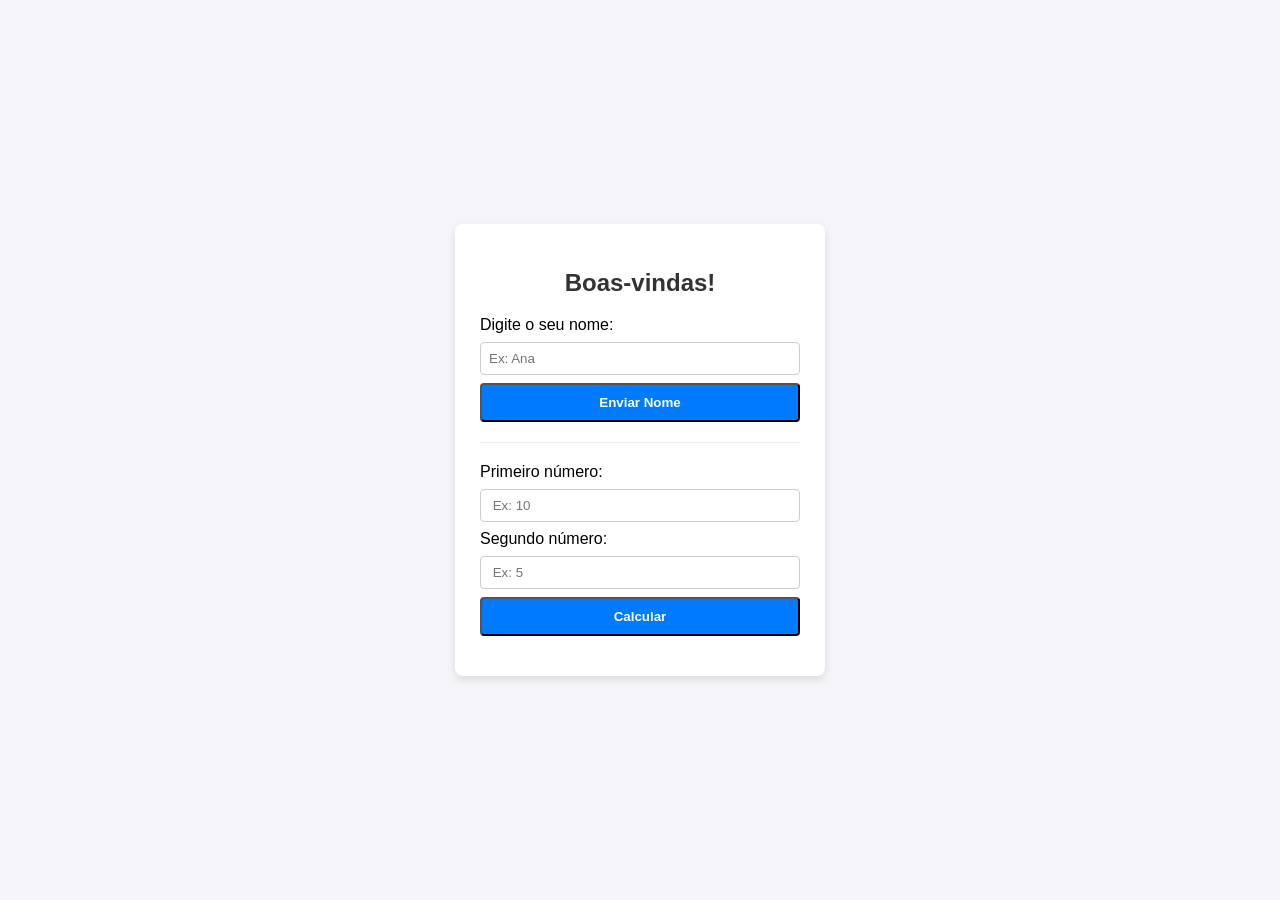
<file: javascript/04variavelcalculo/index.html>
<!DOCTYPE html>
<html lang="pt-br">
<head>
    <meta charset="UTF-8">
    <meta name="viewport" content="width=device-width, initial-scale=1.0">
    <title>Variaveis e Cálculos</title>
    <link rel="stylesheet" href="./css/style.css" />
</head >
<body>
    <div class="container">
          <h2>Boas-vindas!</h2>
 
   <!-- Seção do Nome-->
 <div class="form-group">
    <label for="nome">Digite o seu nome:</label>
    <input type="text" id="nome" placeholder="Ex: Ana" />
    <button onclick="saudarCliente()">Enviar Nome</button>
   
</div>
   <h3 id="mensagem-boas-vindas"></h3>
 
   <hr  />
 
   <!--Seção das Operações -->
<div class="form-group">
    <label for="num1">Primeiro número:</label>
    <input type="number" id="num1" placeholder=" Ex: 10"  />
 
    <label for="num2">Segundo número:</label>
    <input type="number" id="num2" placeholder=" Ex: 5"  />
 
    <button onclick="calcular()">Calcular</button>
</div>
   <!-- Resultados -->
    <div id="resultados" class="resultados"></div>
</div>
 
<script src="./javascript/script.js"></script>
 
</body>
</html>
</file>
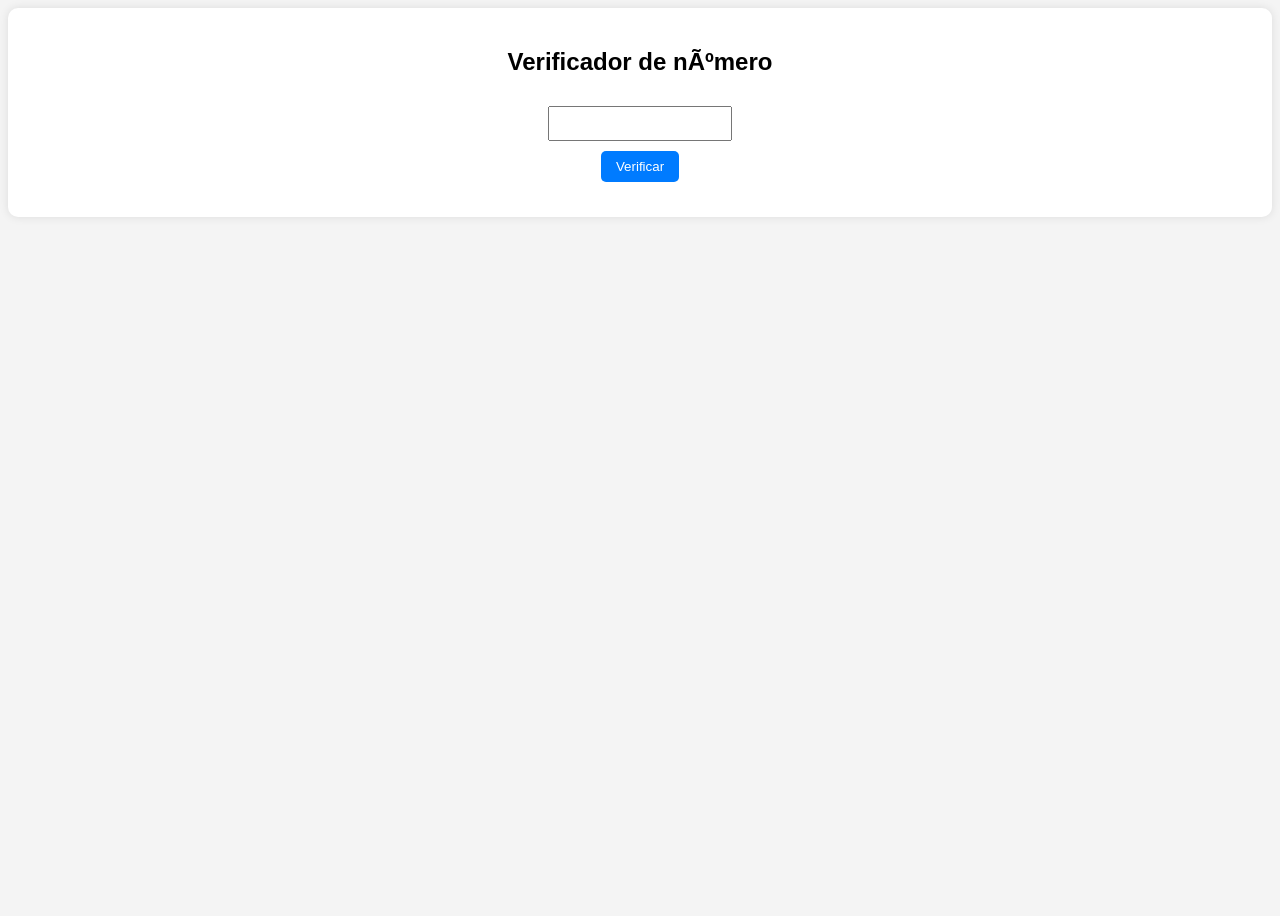
<file: javascript/08condicionalfrontend/index.html>
<!DOCTYPE html>
<html lang="pt-br">

<head>
    <meta charset="pt-br">
    <meta name="viewport" content="width=device-width, initial-scale=1.0">
    <title>Exemplo com If e Else</title>
    <link rel="stylesheet" href="./css/style.css" />
</head>

<body>
    <div class="container">
        <h2>Verificador de número</h2>
        <input type="number" id="numero" aria-placeholder="Digite um numero" />
        <br />
        <button id="btnVerificar">Verificar</button>
        <div id="resultado"></div>
    </div>
    <script src="./javascript/script.js"></script>
</body>

</html>
</file>
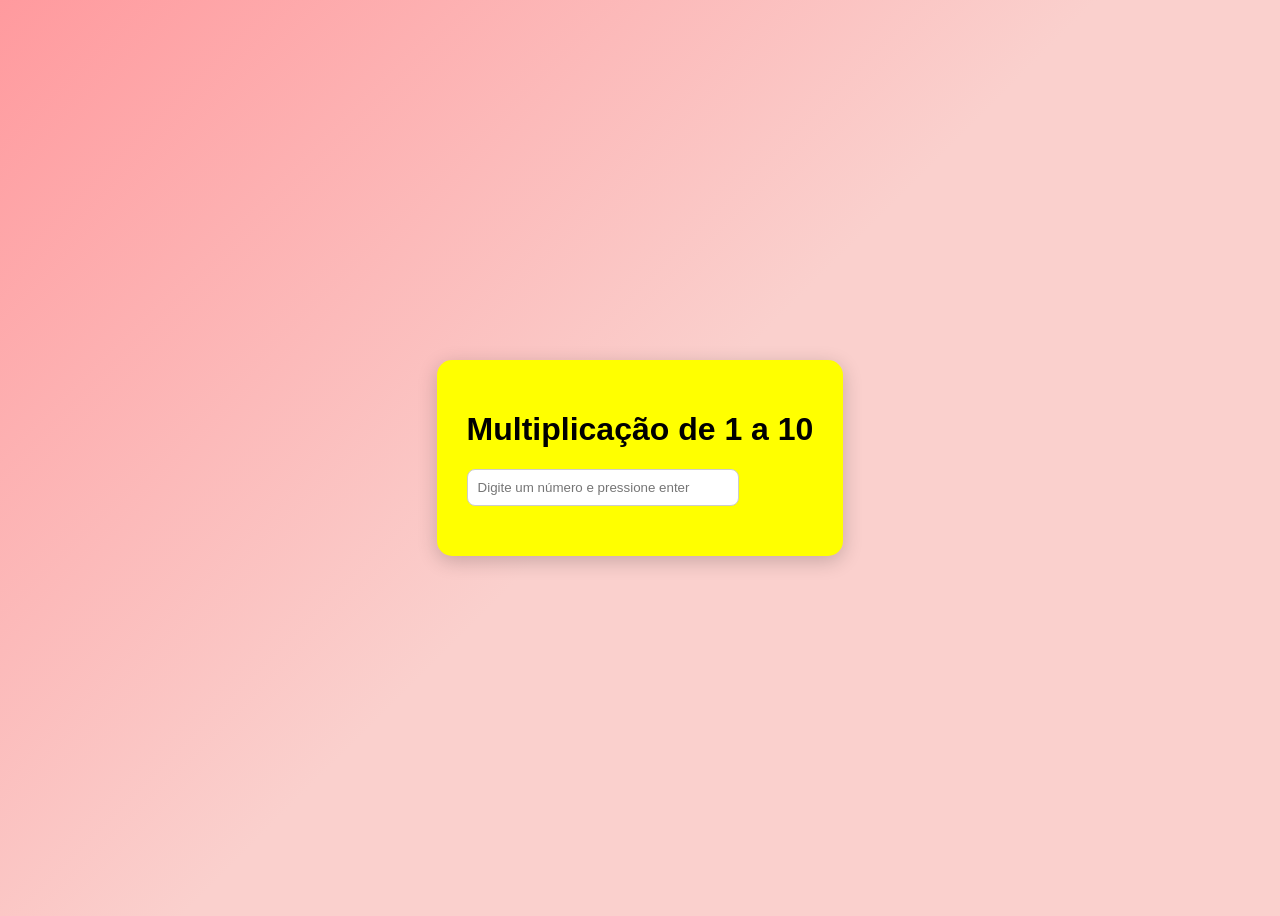
<file: javascript/11loopcomfrontend/index.html>
<!DOCTYPE html>
<html lang="pt-br">
<head>
    <meta charset="UTF-8">
    <meta name="viewport" content="width=device-width, initial-scale=1.0">
    <title>Tabuada</title>
    <link rel="stylesheet" href="./css/style.css">
</head>
<body>
    <div class="container">
        <h1>Multiplicação de 1 a 10</h1>
        <input type="number" id="numero" placeholder="Digite um número e pressione enter">

        <div id="resultado"></div>
    </div>
    <script src="./js/script.js"></script>
</body>
</html>
</file>
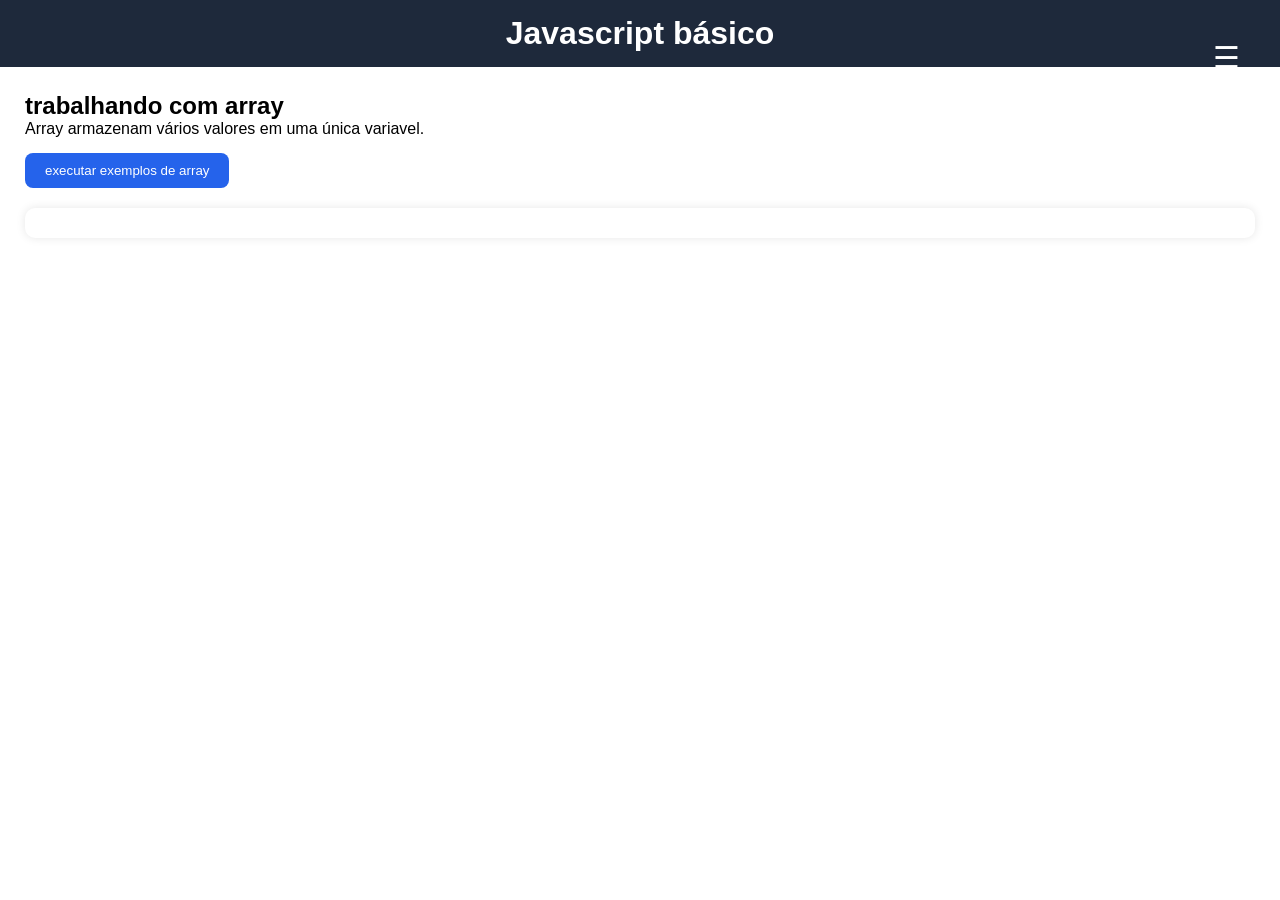
<file: javascript/14arrayojectfront/index.html>
<!DOCTYPE html>
<html lang="en">

<head>
    <meta charset="UTF-8">
    <meta name="viewport" content="width=device-width, initial-scale=1.0">
    <title>Document</title>
    <link rel="stylesheet" href="./css/style.css" />
</head>

<body>
    <header>
        <h1>Javascript básico</h1>
        <button id="menu-btn" class="hamburger">
            ☰
        </button>

        <nav id="menu">
            <a href="#" onclick="mostrarTela('array')">Array</a>
            <a href="#" onclick="mostrarTela('objeto')">objeto</a>
        </nav>
    </header>

    <main>
        <!--TELA ARRAY-->
        <section id="array" class="tela ativa">
            <h2>trabalhando com array</h2>

            <p> Array armazenam vários valores em uma única variavel.</p>

            <button onclick="executarArray()">
                executar exemplos de array


            </button>
            <div id="resultado-array" class="resultado"></div>

        </section>

        <!--TELA OBJETO-->
        <section id="objeto" class="tela">
            <h2>trabalhando com Objetos</h2>

            <p>Objetos armazenam dados em pares chave e valor</p>

            <button onclick="executarObjeto()">
                executar exemplos de objeto
            </button>

            <div id="resultado-objeto" class="resultado"></div>
        </section>
    </main>
    <script src="./js/script.js"></script>
</body>

</html>
</file>
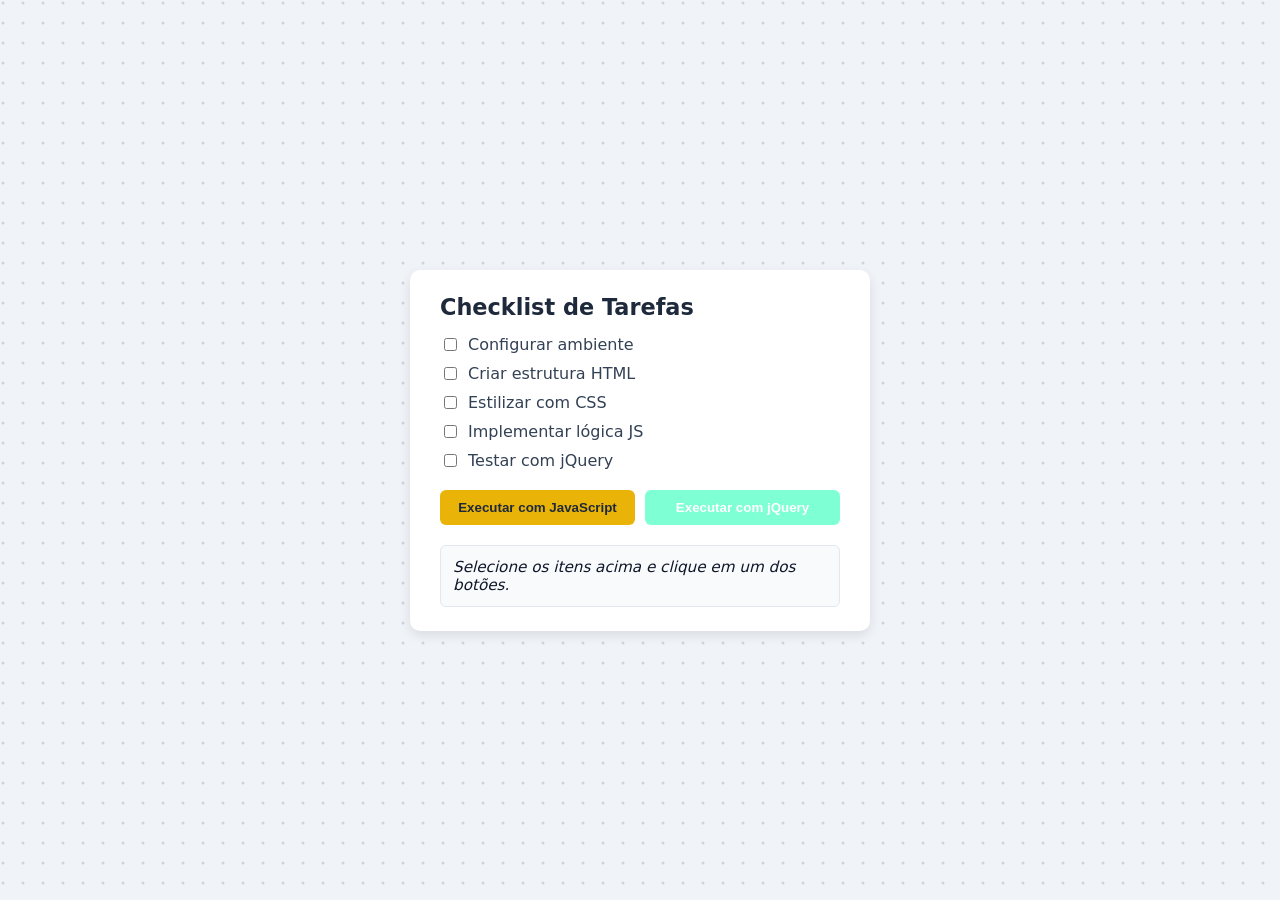
<file: javascript/15JQUERY/index.html>
<!DOCTYPE html>
<html lang="pt-br">
<head>
    <meta charset="UTF-8">
    <meta name="viewport" content="width=device-width, initial-scale=1.0">
    <title>Checklist JS vs jQuery</title>
    <link rel="stylesheet" href="./css/style.css" />
</head>
<body>
 
    <main class="container">
        <h1>Checklist de Tarefas</h1>
   
         <div class="checklist">
            <label><input type="checkbox" name="tarefa" value="Configurar ambiente"> Configurar ambiente</label>
            <label><input type="checkbox" name="tarefa" value="Criar estrutura HTML"> Criar estrutura HTML</label>
            <label><input type="checkbox" name="tarefa" value="Estilizar com CSS"> Estilizar com CSS</label>
            <label><input type="checkbox" name="tarefa" value="Implementar lógica JS"> Implementar lógica JS</label>
            <label><input type="checkbox" name="tarefa" value="Testar com jQuery"> Testar com jQuery</label>                    
        </div>
 
         <div class="botoes">
            <button type="button" id="btn-js">Executar com JavaScript</button>
            <button type="button" id="btn-jq">Executar com jQuery</button>
        </div>
 
        <div id="resultado" class="resultado">
            <em>Selecione os itens acima e clique em um dos botões.</em>
        </div>
    </main>
 
    <!-- Biblioteca jQuery via CDN -->
    <script src="https://code.jquery.com/jquery-3.7.1.min.js"></script>
 
    <!-- Arquivo externo JS / jQuery -->
    <script src="./js/script.js"></script>
</body>
</html>
</file>
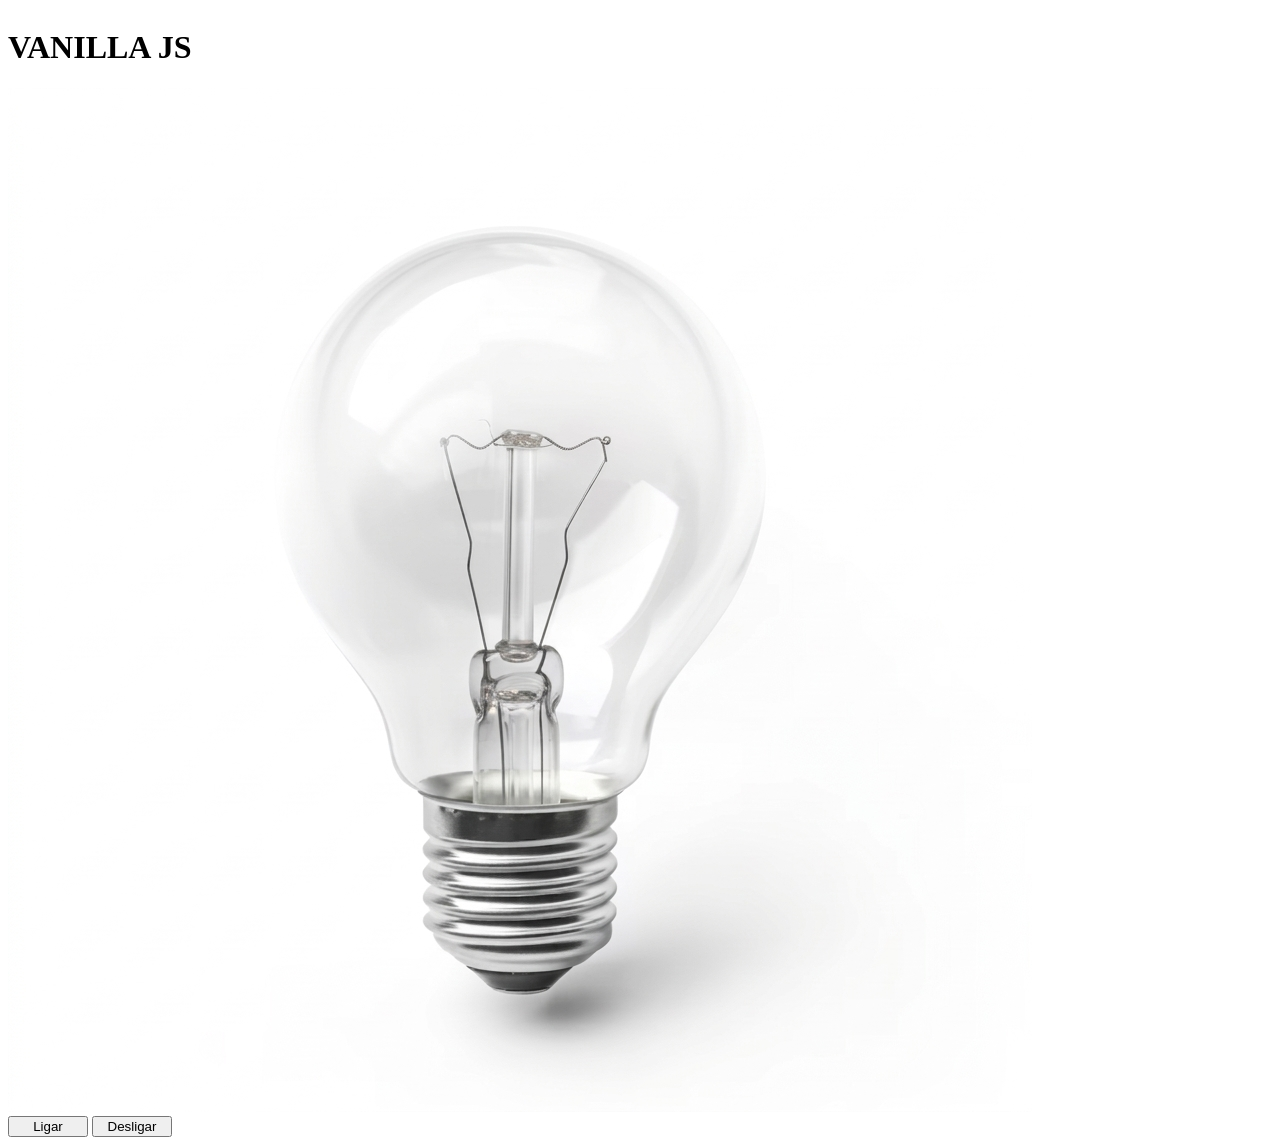
<file: javascript/projetos/lampada/index.html>
<!DOCTYPE html>
<html lang="pt-br">

<head>
    <meta charset="UTF-8">
    <meta name="viewport" content="width=device-width, initial-scale=1.0">
    <title>lampada</title>
    <link rel="stylesheet" href="style.css">
</head>

<body>
    <header>
        <h1>VANILLA JS</h1>
    </header>
    <main>
    <div>
       <img src="./img/desligada.jpg" alt="lampada" id='lamp'>
       <div>
        <button id="turnOn">Ligar</button>
        <button id="turOff">Desligar</button>
       </div>
    </div>
    </main>
    <script src="./lampada.js"></script>
</body>

</html>
</file>
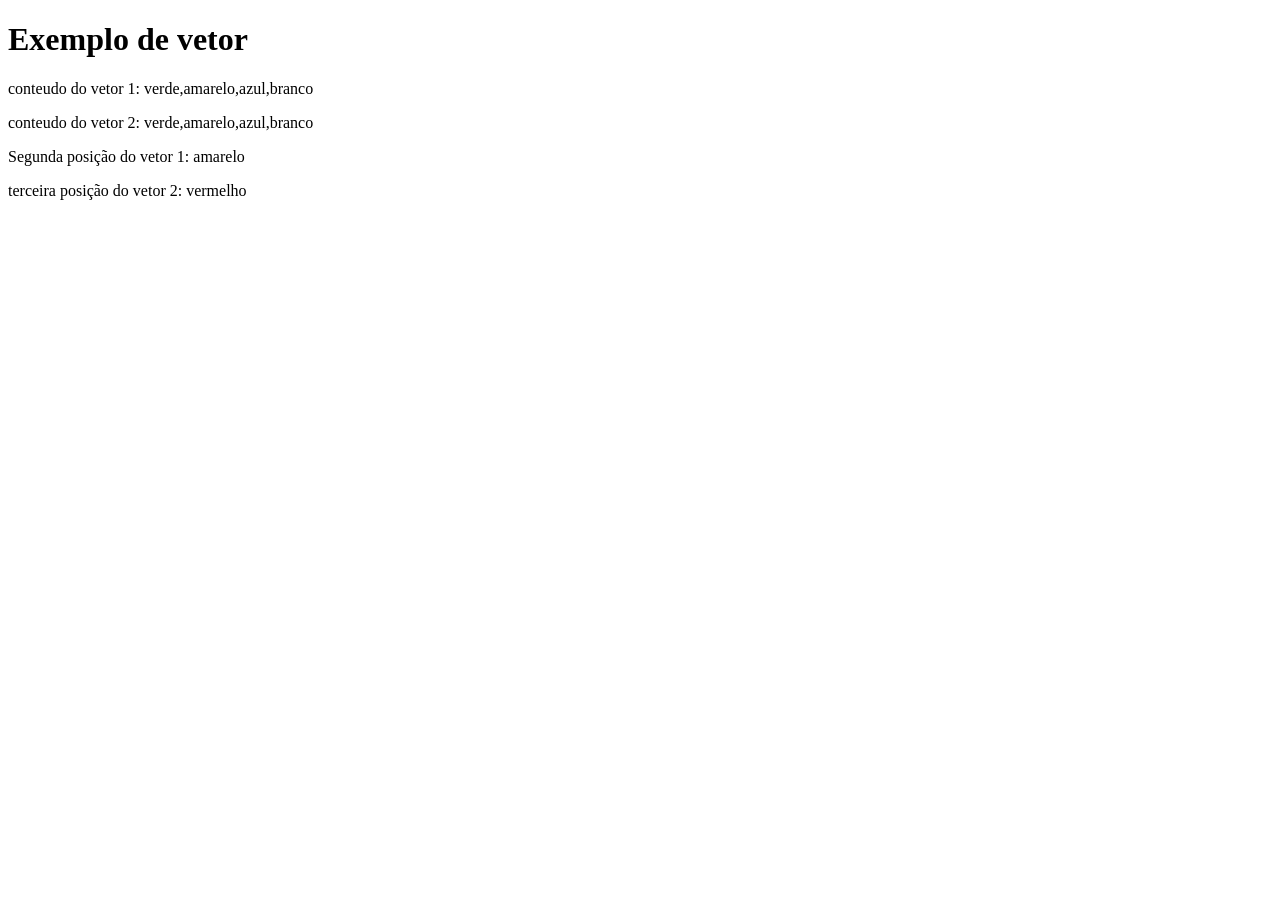
<file: javascript/projetos/livroAtividade-2/01-vetor.html>
<!DOCTYPE html>
<html lang="pt-br">

<head>
    <meta charset="UTF-8">
    <meta name="viewport" content="width=device-width, initial-scale=1.0">
    <title>Exemplo de vetor</title>
</head>
<body>
    <h1>Exemplo de vetor</h1>
    <p id="teste1">conteudo do vetor 1: </p>
    <p id="teste2">conteudo do vetor 2: </p>
    <p id="teste3">Segunda posição do vetor 1: </p>
    <p id="teste4">terceira posição do vetor 2: </p>

    <script>
        //Criando os vetores
        var cores1 = ['verde', 'amarelo', 'azul', 'branco'];
        var cores2 = new Array('laranja', 'vermelho', 'preto', 'cinza');

        // Mostrar os contéudos dos vetores
        document.getElementById('teste1').innerHTML += cores1;
        document.getElementById('teste2').innerHTML += cores1;
        document.getElementById('teste3').innerHTML += cores1[1];
        document.getElementById('teste4').innerHTML += cores2[1];

    </script>
</body>

</html>
</file>
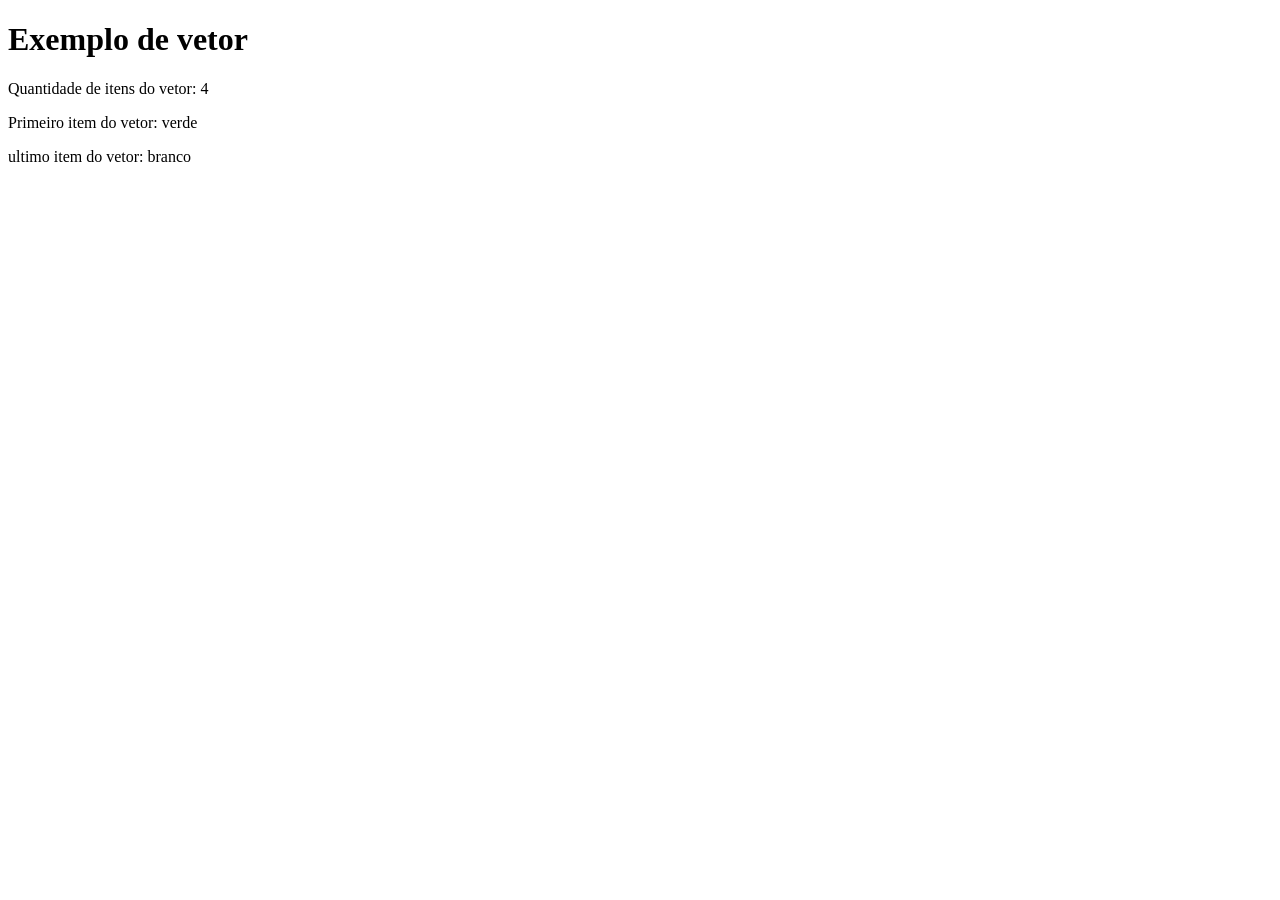
<file: javascript/projetos/livroAtividade-2/02-vetor.html>
<!DOCTYPE html>
<html lang="pt-br">

<head>
    <meta charset="UTF-8">
    <meta name="viewport" content="width=device-width, initial-scale=1">
    <title>Exemplo de vetores</title>
</head>

<body>
    <h1>Exemplo de vetor</h1>
    <p id="teste1">Quantidade de itens do vetor: </p>
    <p id="teste2">Primeiro item do vetor: </p>
    <p id="teste3">ultimo item do vetor: </p>

    <script>

        //criando vetor

        var cores = ['verde', 'amarelo', 'azul', 'branco'];

        //Mostrando o resultado
        document.getElementById('teste1').innerHTML += cores.length;
        document.getElementById('teste2').innerHTML += cores [0];
        document.getElementById('teste3').innerHTML += cores[cores.length -1];

    </script>

</body>

</html>
</file>
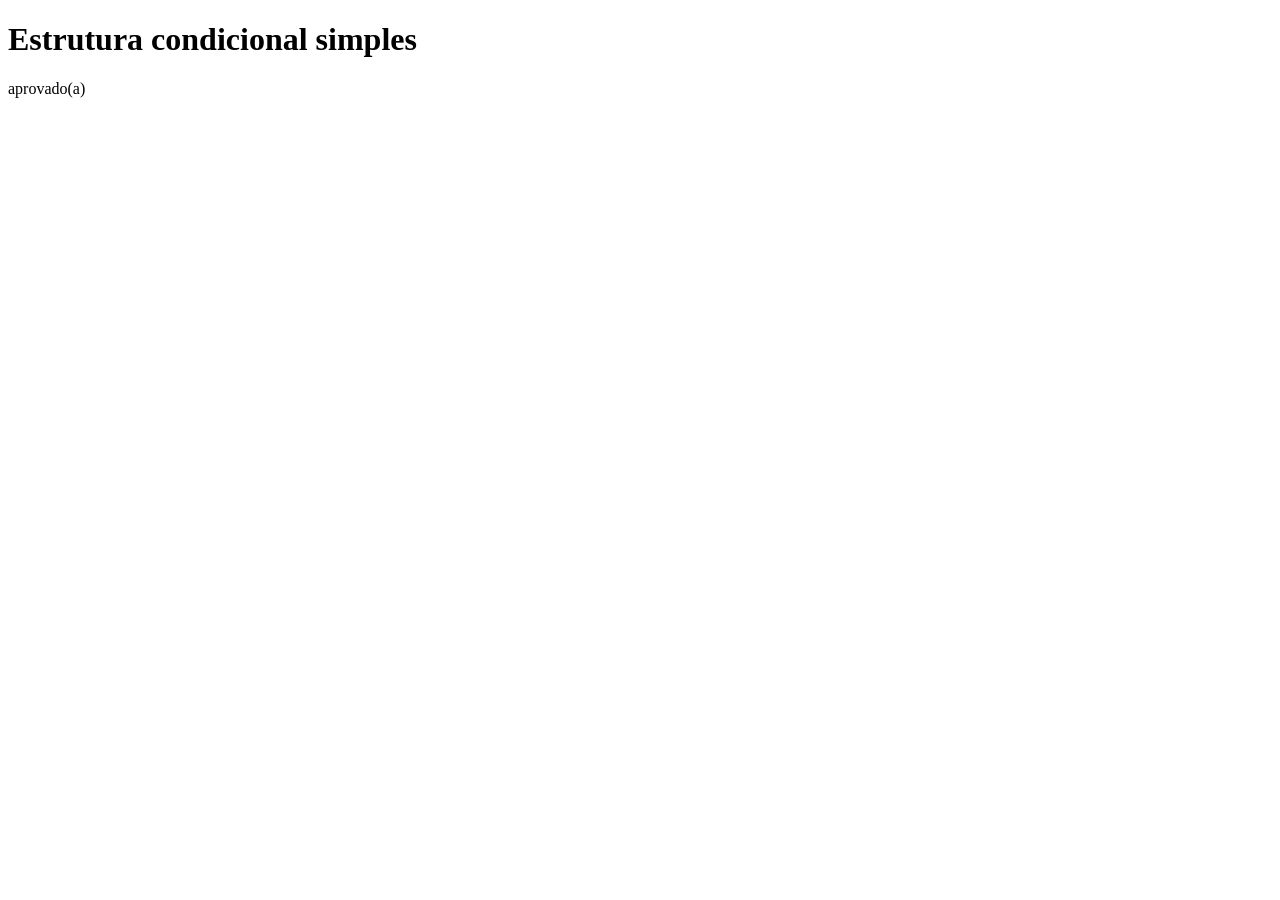
<file: javascript/projetos/livroAtividade/06-capitulo/01-condicional-simples.html>
<!DOCTYPE html>
<html lang="pt-br">

<head>
    <meta charset="UTF-8">
    <meta name="viewport" content="width=device-width, initial-scale=1.0">
    <title>condicional simples</title>
</head>

<body>
    <h1>Estrutura condicional simples</h1>
    <p id="teste"></p>

    <script>
        // criando a variavel
        media = 7;
        //criando o condicional simples
        if (media >= 7) {
            resposta = 'aprovado(a)';
        }

        // Mostrando o resultado
        document.getElementById('teste').innerHTML = resposta;
    </script>

</body>

</html>
</file>
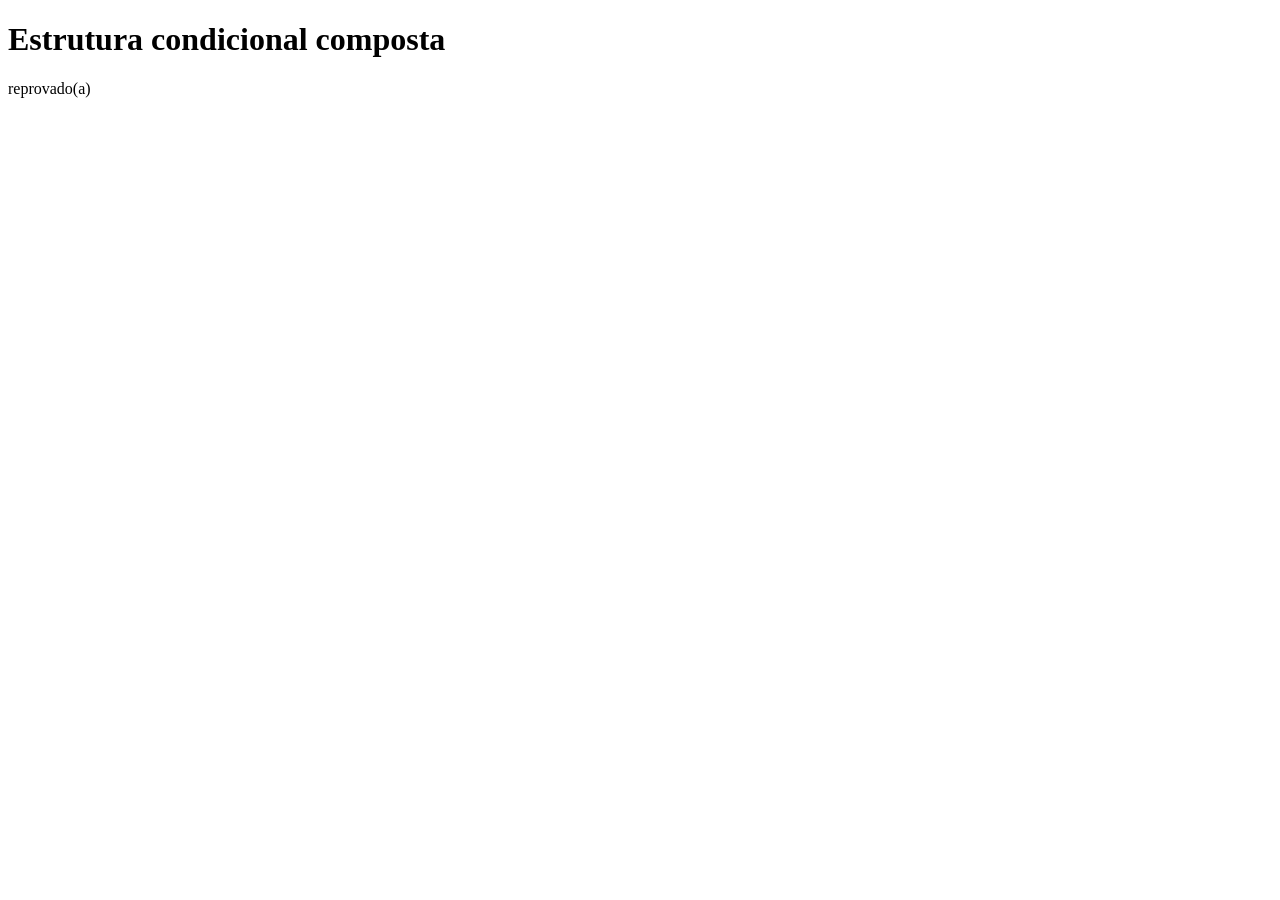
<file: javascript/projetos/livroAtividade/06-capitulo/02-condicional-composto.html>
<!DOCTYPE html>
<html lang="pt-br">

<head>
    <meta charset="UTF-8">
    <meta name="viewport" content="width=device-width, initial-scale=1.0">
    <title>Document</title>
</head>

<body>
    <h1>Estrutura condicional composta</h1>
    <p id="teste"></p>
    <script>
        media = 6;
        //Criando o condicional composta
        if (media >=7) {
            resposta = 'Aprovado(a)';
        }else {
            resposta = 'reprovado(a)';
        }
        // Mostrando o resultado
            document.getElementById('teste').innerHTML = resposta;
    </script>
</body>

</html>
</file>
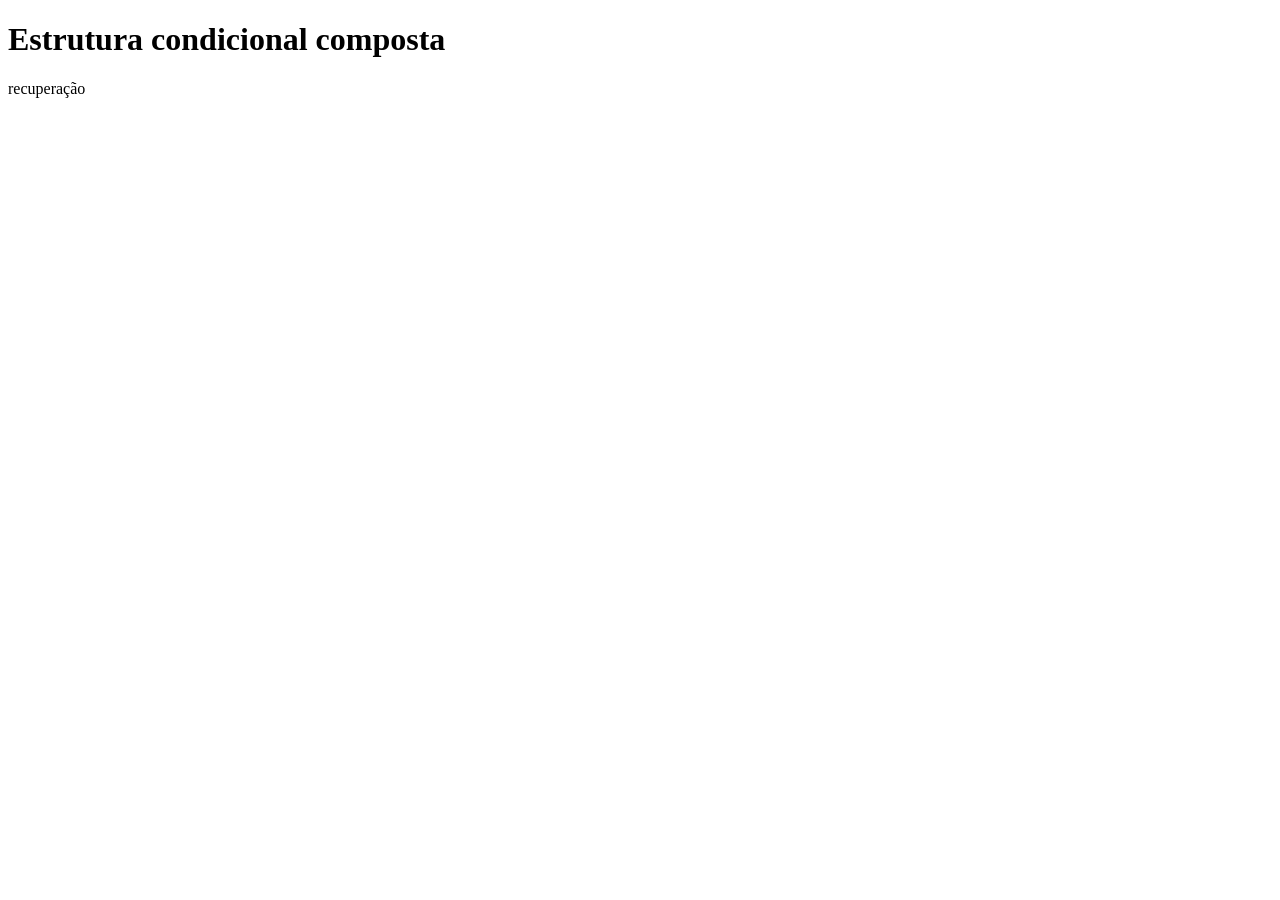
<file: javascript/projetos/livroAtividade/06-capitulo/03-condicional-composta.html>
<!DOCTYPE html>
<html lang="en">

<head>
    <meta charset="UTF-8">
    <meta name="viewport" content="width=device-width, initial-scale=1.0">
    <title>Estrutura condicional composta</title>
</head>
<h1>Estrutura condicional composta</h1>
<p id="teste"></p>

<script>
    media = 6;

    if (media >= 7) {
        resposta = "Aprovado(a)"
    } if (media >= 6) {
        resposta = "recuperação";
    } else {
        resposta = "reprovado(a)";

    }
    // show result 
    document.getElementById('teste').innerHTML = resposta;
</script>

<body>

</body>

</html>
</file>
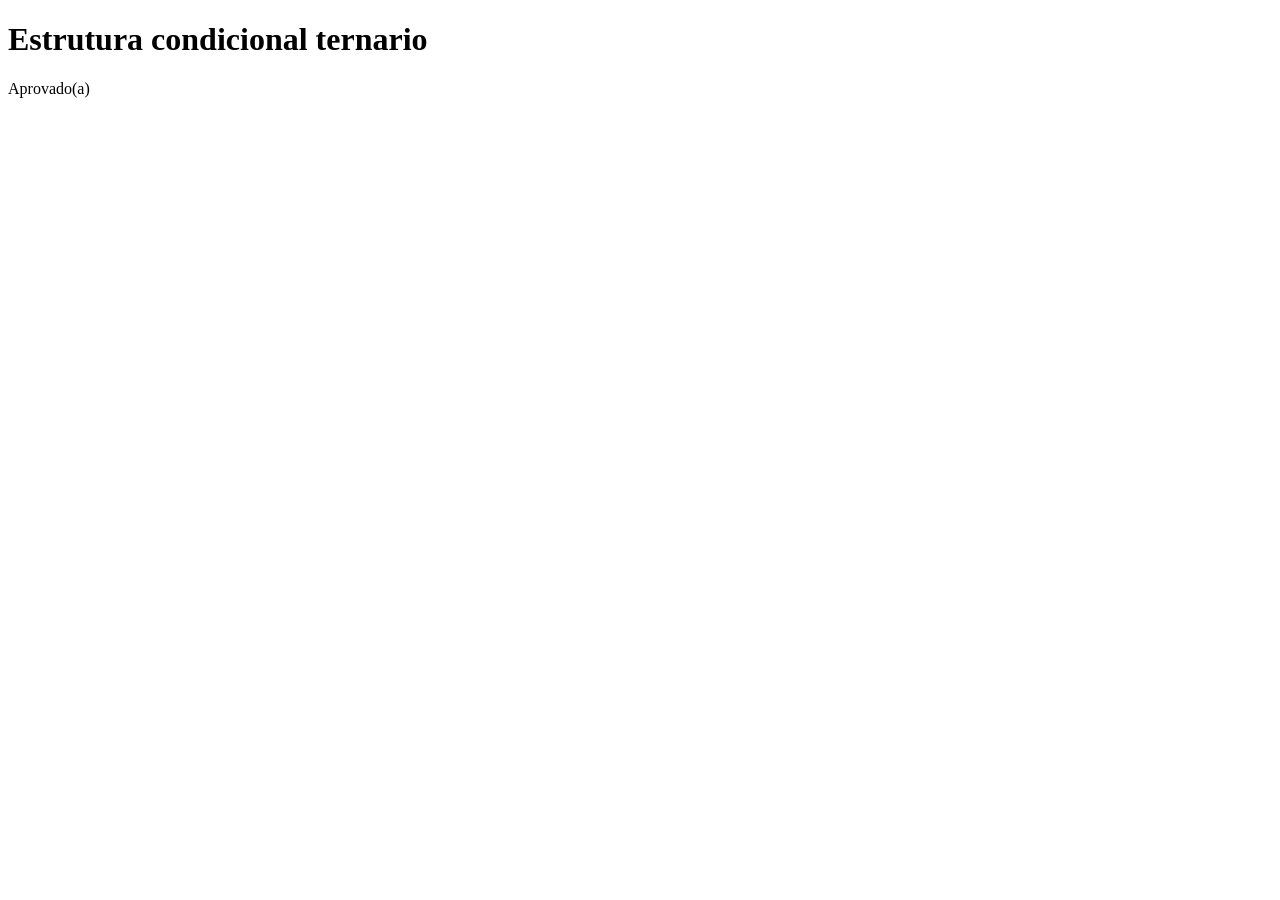
<file: javascript/projetos/livroAtividade/06-capitulo/04-condicional-ternario.html>
<!DOCTYPE html>
<html lang="en">

<head>
    <meta charset="UTF-8">
    <meta name="viewport" content="width=device-width, initial-scale=1.0">
    <title>Estrutura condicional ternario</title>
</head>
<h1>Estrutura condicional ternario</h1>
<p id="teste"></p>

<body>
    <script>

        var media = 7;
        var resultado = " ";

        //condiconal ternário
        resultado = (media >=7)?'Aprovado(a)':'Reprovado(a)';

        //Mostrando o resultado
        document.getElementById('teste').innerHTML =  resultado;

    </script>

</body>

</html>
</file>
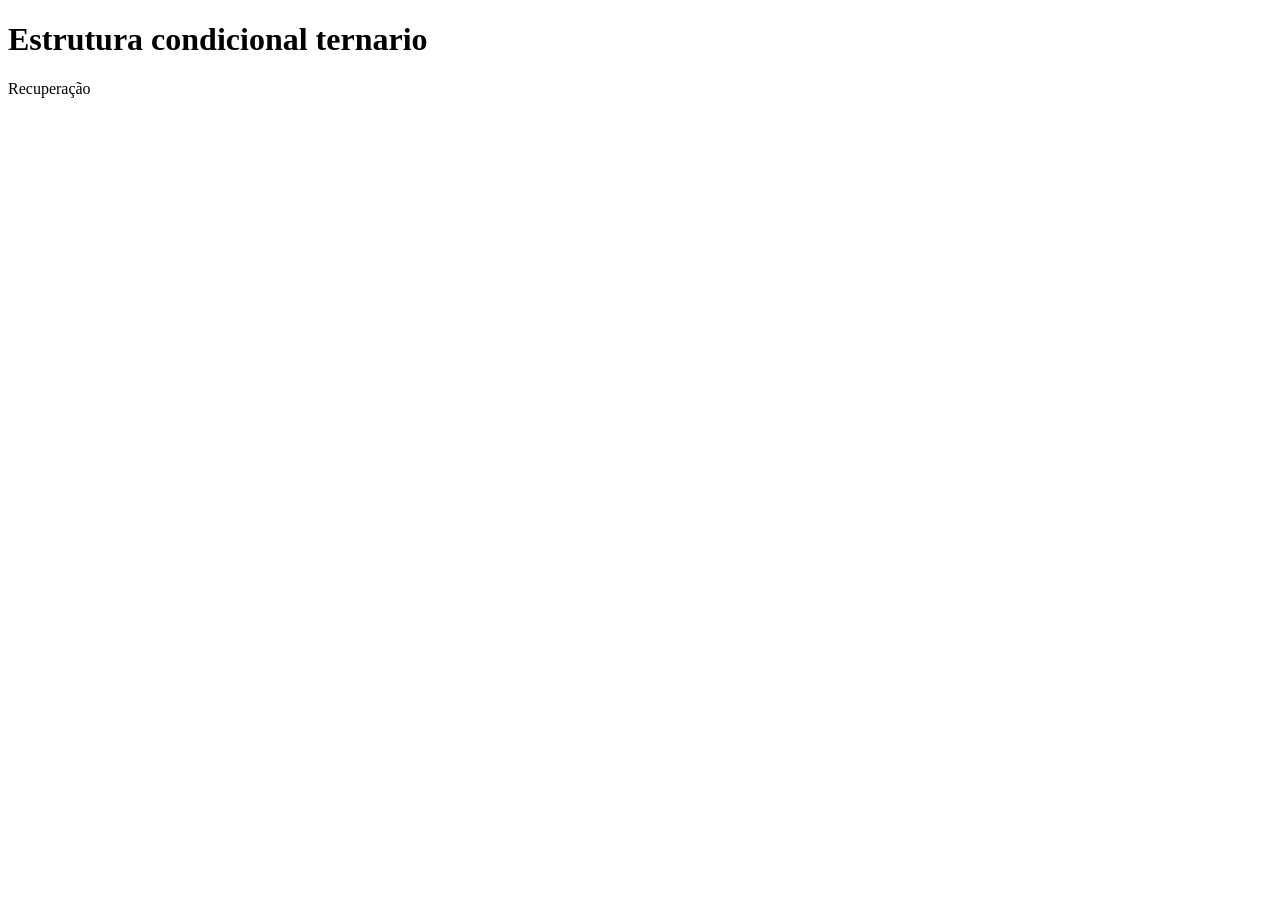
<file: javascript/projetos/livroAtividade/06-capitulo/05-condicional-ternario.html>
<!DOCTYPE html>
<html lang="en">

<head>
    <meta charset="UTF-8">
    <meta name="viewport" content="width=device-width, initial-scale=1.0">
    <title>Estrutura condicional ternario</title>
</head>
<body>
    <h1>Estrutura condicional ternario</h1>
    <p id="teste"></p>

    <script>

        var media = 6;
        var resultado = '';
        //condicional ternário
        var resultado = (media >= 7) ? "aprovado(a)" :
            (media >= 6) ? "Recuperação":
                 "Reprovado(a)";

        //Mostrar o resultado
        document.getElementById('teste').innerHTML = resultado;

    </script>
</body>

</html>
</file>
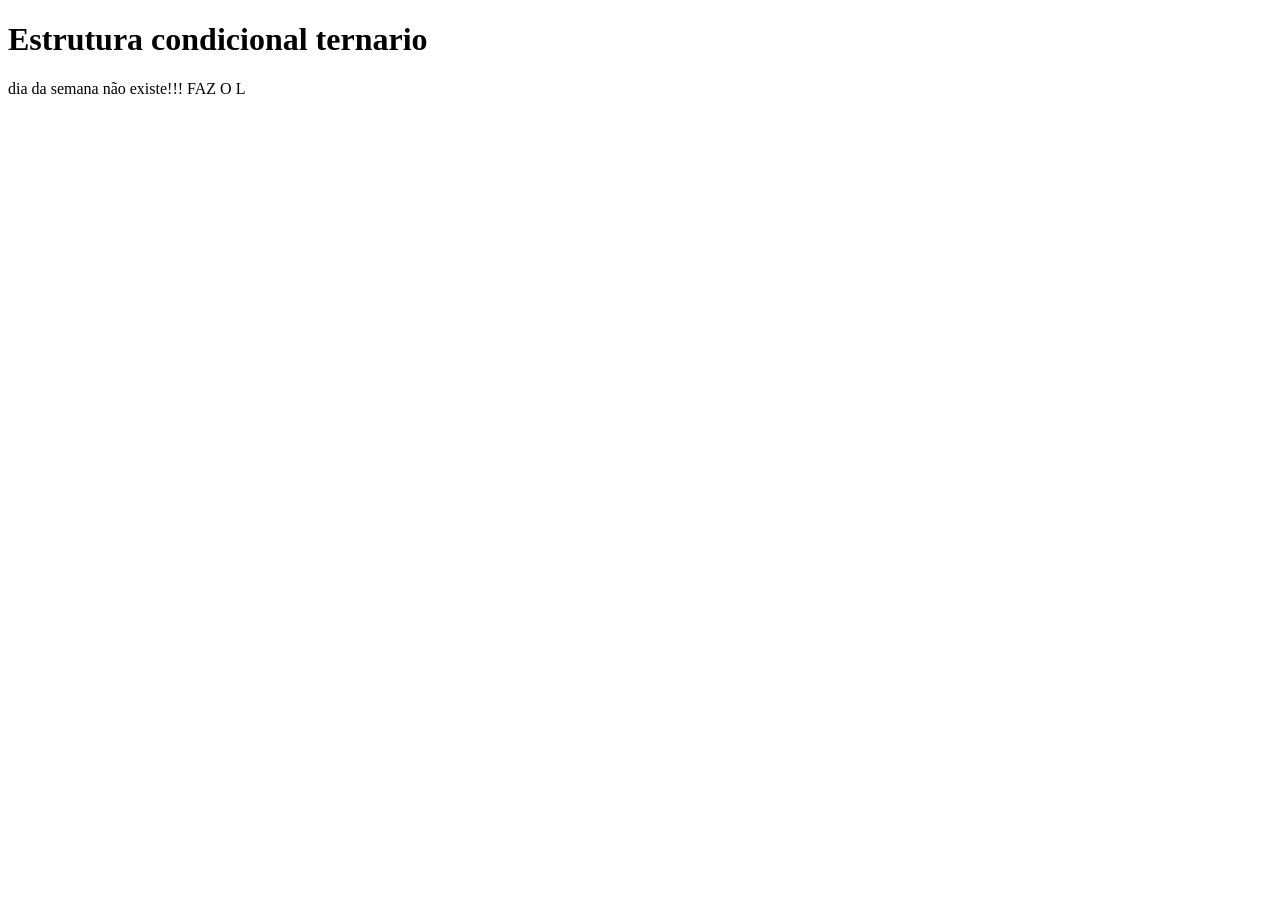
<file: javascript/projetos/livroAtividade/06-capitulo/06-condicional-escolha.html>
<!DOCTYPE html>
<html lang="en">

<head>
    <meta charset="UTF-8">
    <meta name="viewport" content="width=device-width, initial-scale=1.0">
    <title>Estrutura condicional ternario</title>
</head>

<body>
    <h1>Estrutura condicional ternario</h1>
    <p id="teste"></p>

    <script>
        var dia = 0;
        var resposta = "";

        // solicitando um número para o usuário
        dia = parseInt(prompt('digite um número de 1 a 7', ""));

        switch (dia) {
            case 1:
                resposta = 'domingo';
                break;
            case 2:
                resposta = 'segunda';
                break;
            case 3:
                resposta = 'terça';
                break;
            case 4:
                resposta = 'quarta';
                break;
            case 5:
                resposta = 'quinta';
                break;
            case 6:
                resposta = 'sexta';
                break;
            case 7:
                resposta = 'sabado';
                break;
            default:
                resposta = 'dia da semana não existe!!! FAZ O L';


                //Mostrando resultado
                document.getElementById('teste').innerHTML = resposta;
        }

    </script>

</body>

</html>
</file>
<file: javascript/04variavelcalculo/css/style.css>
body {
 font-family:  Arial, sans-serif;
 background-color: #f4f4f9;
 display: flex;
 justify-content: center;
 align-items: center;
 min-height: 100vh;
 margin: 0;
}
 
.container {
 background-color: #ffffff;
 padding: 25px;
 border-radius: 8PX;
 box-shadow: 0 4px 8px rgb(0, 0, 0,0.1);
 width: 320px;
 
}
h2, h3 {
    color:#333;
    text-align: center;
 
}
.form-group {
    display: flex;
    flex-direction: column;
    gap: 8px;
    margin-bottom: 15px;
 
}
input {
    padding: 8px;
    border:  1px solid #ccc;
    border-radius:  4px;
}
 
button {
    padding: 10px;
    background-color: #007bff;
    color: white;
    border: nome;
    border-radius: 4px;
    cursor: pointer;
    font-weight: bold;
}
 
button:hover {
    background-color: #0056b3;
}
 
hr {
    margin: 20px 0;
    border: 0;
    border-top: 1px solid #eee;
}
 
.resultados p {
    background-color: #e9ecef;
    padding: 8px;
    border-radius: 4px;
    margin: 5px 0;
}
</file>
<file: javascript/08condicionalfrontend/css/style.css>
body {
    font-family: Arial, sans-serif;
    background-color: #f4f4f4;
    justify-content: center;
    align-items: center;
    height: 100vh;

}

.container {
    background: white;
    padding: 20px;
    border-radius: 10px;
    box-shadow: 0 0 10px rgb(0, 0, 0, 0.1);
    text-align: center;


}

input {

    padding: 8px 15px;
    width: 150px;
    margin: 10px 0;
}

button {
    padding: 8px 15px;
    border: none;
    background-color: #007bff;
    color: white;
    border-radius: 5px;
    cursor: pointer;
}

button:hover {
    background-color: #0056b3;
}

#resultado {
    margin-top: 15px;
    font-weight: bold;
}
</file>
<file: javascript/11loopcomfrontend/css/style.css>
body{
    font-family: Arial, Helvetica, sans-serif;


/* Degradê */
background: linear-gradient(
    135deg,
    #ff9a9e 0%,
    #fad0cd 50%,
    #fad0cd 100%
);

display: flex;
justify-content: center;
align-items: center;
min-height: 100vh;

}

.container {
    background-color: yellow;
    padding: 30px;
    border-radius: 15px;
    box-shadow: 0 5px 20px rgba(0, 0, 0, 0.2);
}

input{
    padding: 10px;
width: 250px;
border-radius: 8px;
border: 1px solid #ccc;
}

#resultado{
    margin-top: 20px;
    font-size: 22px;
    font-weight: bold;
}
</file>
<file: javascript/14arrayojectfront/css/style.css>
*{
    margin: 0;
    padding: 0;
    box-sizing: border-box;
    font-family: Arial, Helvetica, sans-serif;
}
 
body {
    background-image: url('https://images.unsplash.com/photo-1516321318423-f06f85e504b3?auto=format&fit=crop&w=1920&q=80');
    background-size: cover;
    background-position: center;
    background-repeat: no-repeat;
    background-attachment: fixed;
}
 
header{
    background: #1e293b;
    color: white;
    padding: 15px;
    position: relative;
}
 
header h1{
    text-align: center;
}
 
.hamburger{
    position: absolute;
    top: 15px;
    right: 20px;
    border: none;
    background: none;
    color: white;
    font-size: 30px;
    cursor: pointer;
}
 
nav{
    display: none;
    margin-top: 15px;
    flex-direction: column;
}
 
nav a{
    color: white;
    text-decoration: none;
    padding: 10px;
    border-top: 1px solid rgba(255, 255, 255, 0.2);
}
 
nav a:hover{
    background: #334155;
}
 
.menu-aberto{
    display: flex;
}
 
main{
    padding: 25px;
}
 
.tela{
    display: none;
}
 
.ativa{
    display: block;
}
 
button{
    background: #2563eb;
    color: white;
    border: none;
    padding: 10px 20px;
    margin-top: 15px;
    cursor: pointer;
    border-radius: 8px;
}
 
button:hover{
    background: #1d4ed8;
}
 
.resultado{
    margin-top: 20px;
    background: white;
    padding: 15px;
    border-radius: 10px;
    box-shadow: 0 0 10px rgba(0, 0, 0, 0.1);
    white-space: pre-line;
    line-height: 1.8;
}
</file>
<file: javascript/15JQUERY/css/style.css>
body {
    margin: 0;
    font-family: system-ui, -apple-system, sans-serif;
    background-color: #f0f4f8;
    background-image: url("data:image/svg+xml,%3Csvg width='20' height='20' xmlns='http://www.w3.org/2000/svg'%3E%3Ccircle cx='3' cy='3' r='1.5' fill='%23cbd5e1'/%3E%3C/svg%3E");
    background-repeat: repeat;
    display: flex;
    justify-content: center;
    align-items: center;
    min-height: 100vh;
}
 
.container {
    background: #ffffff;
    padding: 24px 30px;
    border-radius: 10px;
    box-shadow: 0 4px 12px rgba(0, 0, 0, 0.1);
    width: 100%;
    max-width: 400px;
}
 
h1 {
    margin-top: 0;
    font-size: 1.4rem;
    color: #1e293b;
}
 
.checklist {
    display: flex;
    flex-direction: column;
    gap: 10px;
    margin-bottom: 20px;
}
 
.checklist label {
    cursor: pointer;
    color: #334155;
    display: flex;
    align-items: center;
    gap: 8px;
}
 
.botoes {
    display: flex;
    gap: 10px;
    margin-bottom: 20px;
}
 
button {
    flex: 1;
    padding: 10px;
    border: none;
    border-radius: 6px;
    color: #fff;
    font-weight: 600;
    cursor: pointer;
    transition: opacity 0.2s;
}
button:hover{
    opacity: 0.9;

}

#btn-js{
    background-color: #eab308;
    color: #1e293b;
}
#btn-jq{
    background-color: aquamarine;
}

.resultado{
    padding: 12px;
    background-color: #f8fafc;
    border: 1px solid #e2e8f0;
    border-radius: 6px;
    color: #0f172a;
    font-size: 0.95rem;
}
</file>
<file: javascript/projetos/lampada/style.css>
header,
main {
    display: flex;
    flex-direction: column #101891;
    align-items: center;
}

button {
    width: 80px;
    flex-direction: column #2e05c4;
}
</file>
